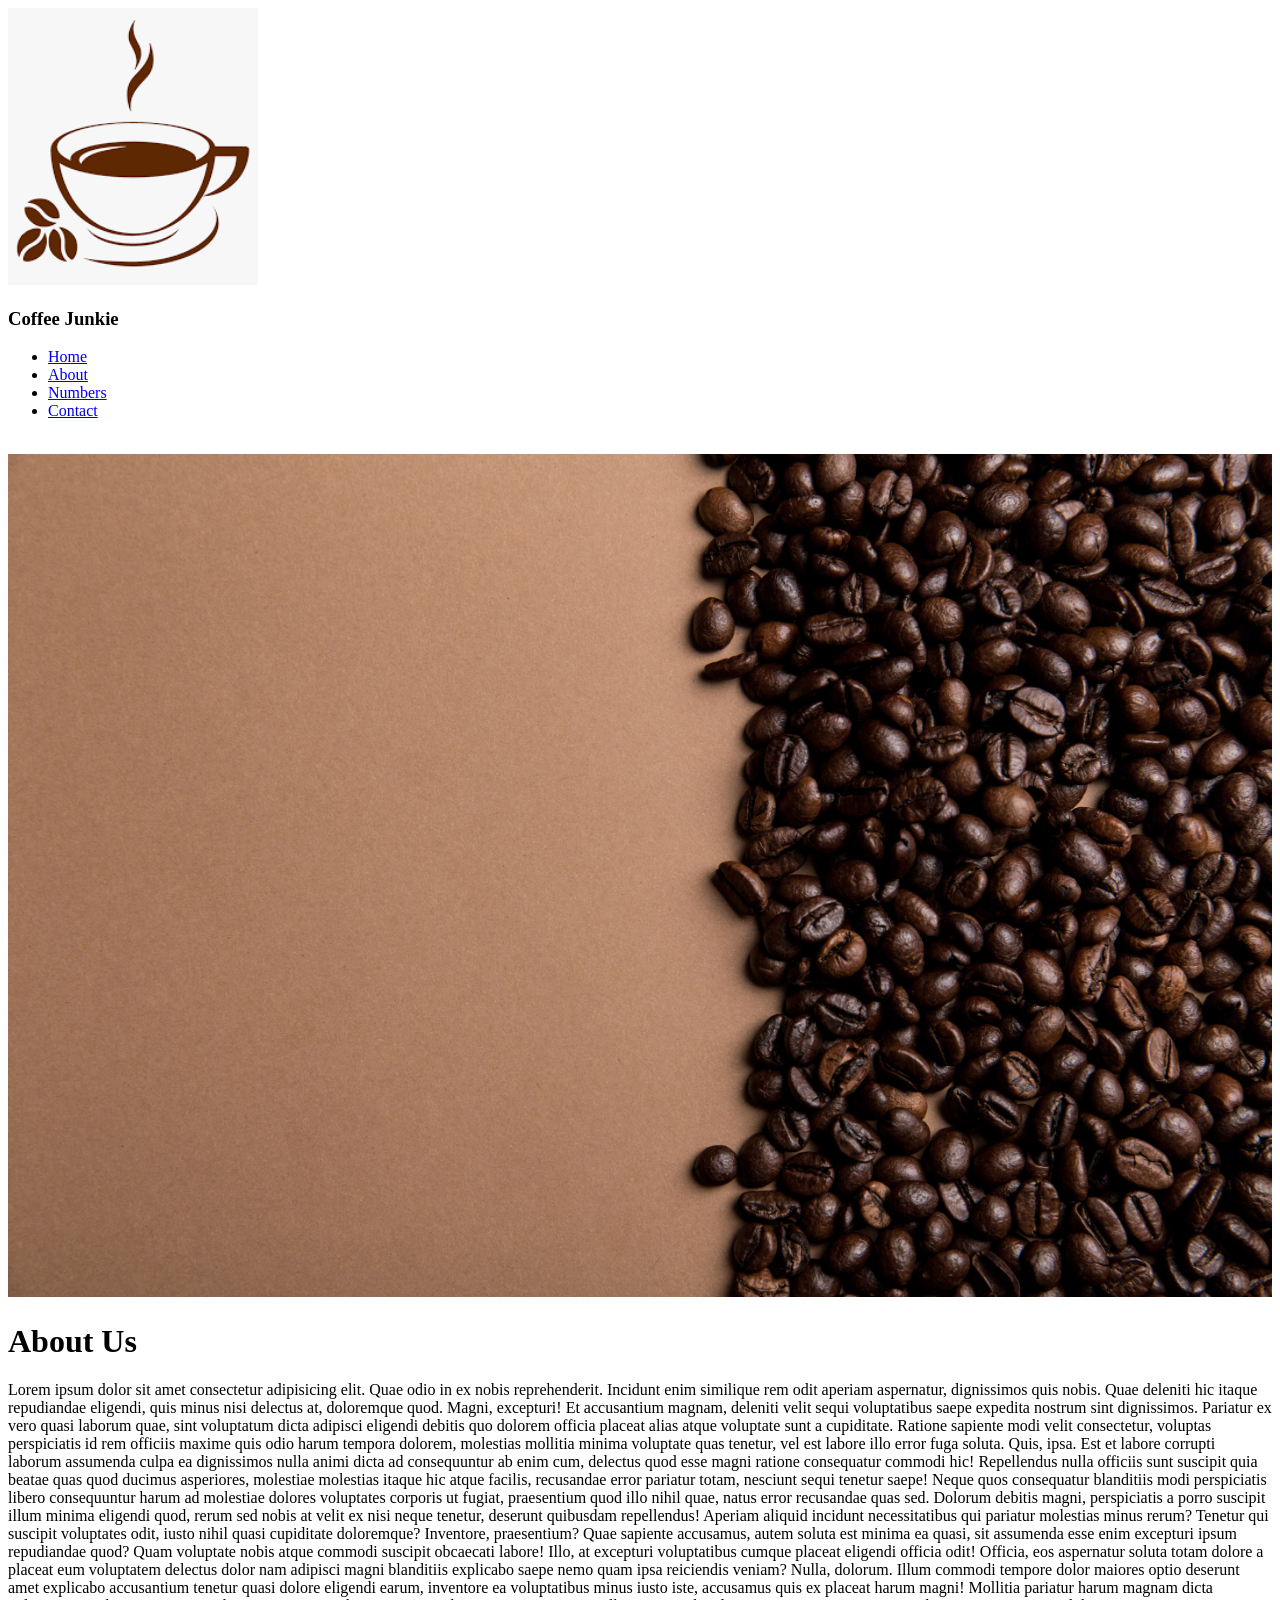
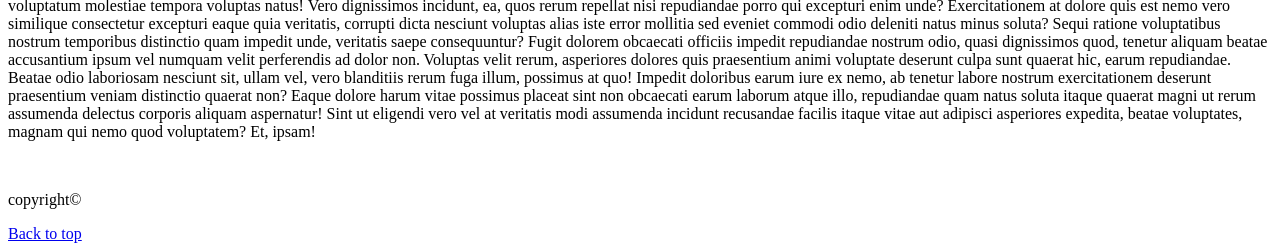
<file: FirstWebsiteCoffee/myAbout.html>
<!DOCTYPE html>
<html lang="en">
  <head>
    <meta charset="UTF-8" />
    <meta http-equiv="X-UA-Compatible" content="IE=edge" />
    <meta name="viewport" content="width=device-width, initial-scale=1.0" />
    <title>About Us</title>
  </head>
  <body>
    <img
      src="./Images/coffeeClipart.png"
      alt="Coffee Cup"
      width="250"
      id="pageTop"
    />
    <br />
    <h3>Coffee Junkie</h3>

    <ul>
      <li><a href="myHome.html" target="">Home</a></li>
      <li><a href="#pageTop" target="">About</a></li>
      <li><a href="myNumbers.html" target="">Numbers</a></li>
      <li><a href="myContacts.html" target="">Contact</a></li>
    </ul>
    <br />
    <img src="./Images/coffeeBeans.jpg" alt="Coffee Beans" width="100%" />
    <br />
    <h1>About Us</h1>
    <p>
      Lorem ipsum dolor sit amet consectetur adipisicing elit. Quae odio in ex
      nobis reprehenderit. Incidunt enim similique rem odit aperiam aspernatur,
      dignissimos quis nobis. Quae deleniti hic itaque repudiandae eligendi,
      quis minus nisi delectus at, doloremque quod. Magni, excepturi! Et
      accusantium magnam, deleniti velit sequi voluptatibus saepe expedita
      nostrum sint dignissimos. Pariatur ex vero quasi laborum quae, sint
      voluptatum dicta adipisci eligendi debitis quo dolorem officia placeat
      alias atque voluptate sunt a cupiditate. Ratione sapiente modi velit
      consectetur, voluptas perspiciatis id rem officiis maxime quis odio harum
      tempora dolorem, molestias mollitia minima voluptate quas tenetur, vel est
      labore illo error fuga soluta. Quis, ipsa. Est et labore corrupti laborum
      assumenda culpa ea dignissimos nulla animi dicta ad consequuntur ab enim
      cum, delectus quod esse magni ratione consequatur commodi hic! Repellendus
      nulla officiis sunt suscipit quia beatae quas quod ducimus asperiores,
      molestiae molestias itaque hic atque facilis, recusandae error pariatur
      totam, nesciunt sequi tenetur saepe! Neque quos consequatur blanditiis
      modi perspiciatis libero consequuntur harum ad molestiae dolores
      voluptates corporis ut fugiat, praesentium quod illo nihil quae, natus
      error recusandae quas sed. Dolorum debitis magni, perspiciatis a porro
      suscipit illum minima eligendi quod, rerum sed nobis at velit ex nisi
      neque tenetur, deserunt quibusdam repellendus! Aperiam aliquid incidunt
      necessitatibus qui pariatur molestias minus rerum? Tenetur qui suscipit
      voluptates odit, iusto nihil quasi cupiditate doloremque? Inventore,
      praesentium? Quae sapiente accusamus, autem soluta est minima ea quasi,
      sit assumenda esse enim excepturi ipsum repudiandae quod? Quam voluptate
      nobis atque commodi suscipit obcaecati labore! Illo, at excepturi
      voluptatibus cumque placeat eligendi officia odit! Officia, eos aspernatur
      soluta totam dolore a placeat eum voluptatem delectus dolor nam adipisci
      magni blanditiis explicabo saepe nemo quam ipsa reiciendis veniam? Nulla,
      dolorum. Illum commodi tempore dolor maiores optio deserunt amet explicabo
      accusantium tenetur quasi dolore eligendi earum, inventore ea voluptatibus
      minus iusto iste, accusamus quis ex placeat harum magni! Mollitia pariatur
      harum magnam dicta voluptatum molestiae tempora voluptas natus! Vero
      dignissimos incidunt, ea, quos rerum repellat nisi repudiandae porro qui
      excepturi enim unde? Exercitationem at dolore quis est nemo vero similique
      consectetur excepturi eaque quia veritatis, corrupti dicta nesciunt
      voluptas alias iste error mollitia sed eveniet commodi odio deleniti natus
      minus soluta? Sequi ratione voluptatibus nostrum temporibus distinctio
      quam impedit unde, veritatis saepe consequuntur? Fugit dolorem obcaecati
      officiis impedit repudiandae nostrum odio, quasi dignissimos quod, tenetur
      aliquam beatae accusantium ipsum vel numquam velit perferendis ad dolor
      non. Voluptas velit rerum, asperiores dolores quis praesentium animi
      voluptate deserunt culpa sunt quaerat hic, earum repudiandae. Beatae odio
      laboriosam nesciunt sit, ullam vel, vero blanditiis rerum fuga illum,
      possimus at quo! Impedit doloribus earum iure ex nemo, ab tenetur labore
      nostrum exercitationem deserunt praesentium veniam distinctio quaerat non?
      Eaque dolore harum vitae possimus placeat sint non obcaecati earum laborum
      atque illo, repudiandae quam natus soluta itaque quaerat magni ut rerum
      assumenda delectus corporis aliquam aspernatur! Sint ut eligendi vero vel
      at veritatis modi assumenda incidunt recusandae facilis itaque vitae aut
      adipisci asperiores expedita, beatae voluptates, magnam qui nemo quod
      voluptatem? Et, ipsam!
    </p>
    <br />
    <p>copyright&copy;</p>

    <a href="#pageTop">Back to top</a>
  </body>
</html>
</file>
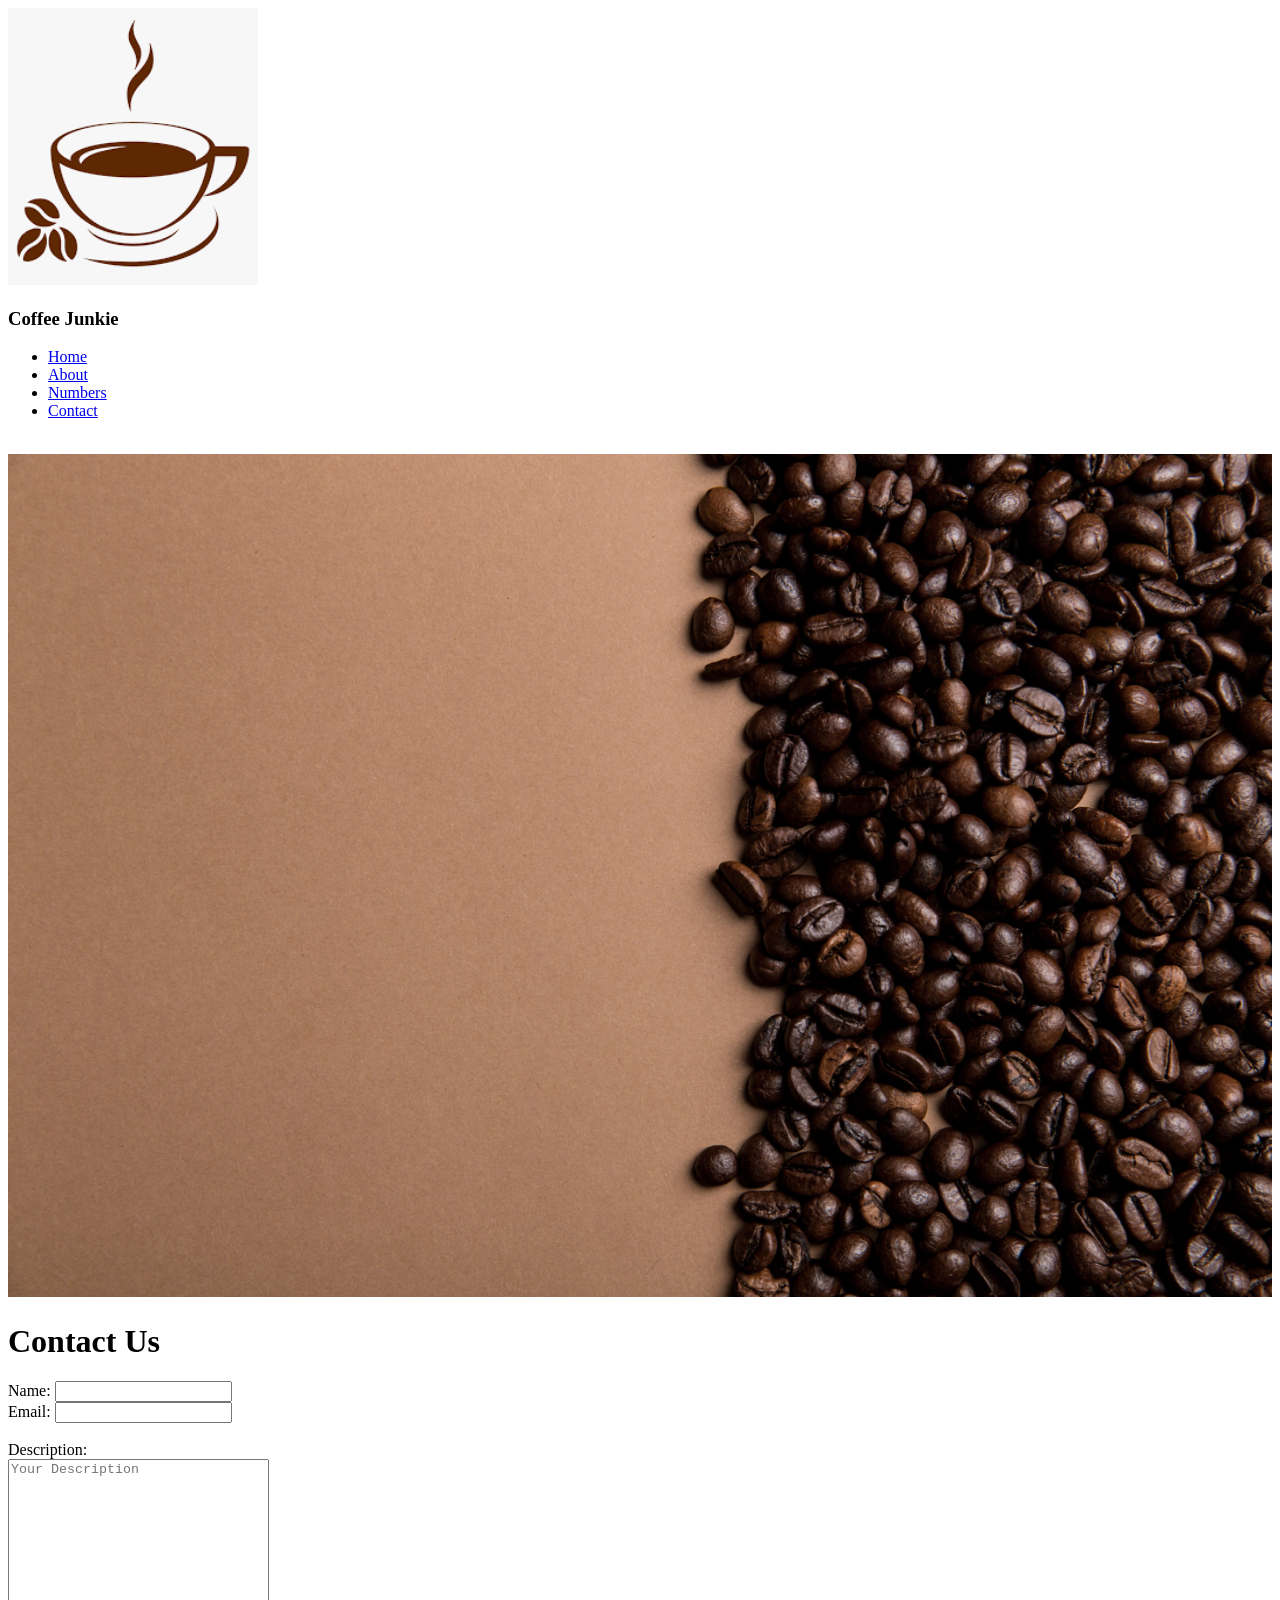
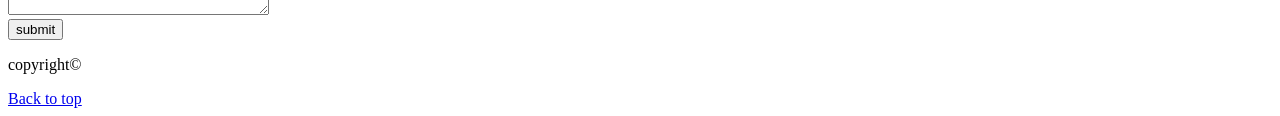
<file: FirstWebsiteCoffee/myContacts.html>
<!DOCTYPE html>
<html lang="en">
  <head>
    <meta charset="UTF-8" />
    <meta http-equiv="X-UA-Compatible" content="IE=edge" />
    <meta name="viewport" content="width=device-width, initial-scale=1.0" />
    <title>Contact Us</title>
  </head>
  <body>
    <img
      src="./Images/coffeeClipart.png"
      alt="Coffee Cup"
      width="250"
      id="pageTop"
    />
    <br />
    <h3>Coffee Junkie</h3>

    <ul>
      <li><a href="myHome.html" target="">Home</a></li>
      <li><a href="myAbout.html" target="">About</a></li>
      <li><a href="myNumbers.html" target="">Numbers</a></li>
      <li><a href="#pageTop" target="">Contact</a></li>
    </ul>
    <br />
    <img src="./Images/coffeeBeans.jpg" alt="Coffee Beans" width="100%" />
    <br />
    <h1>Contact Us</h1>

    <form action="" autocomplete="off">
      Name: <input type="text" name="userName" />
      <br />
      Email: <input type="email" name="userEmail" />
      <br />
      <br />
      Description: <br />
      <textarea
        name="userDescription"
        cols="30"
        rows="10"
        placeholder="Your Description"
      ></textarea>
      <br />
      <input type="submit" value="submit" />
    </form>

    <p>copyright&copy;</p>

    <a href="#pageTop">Back to top</a>
  </body>
</html>
</file>
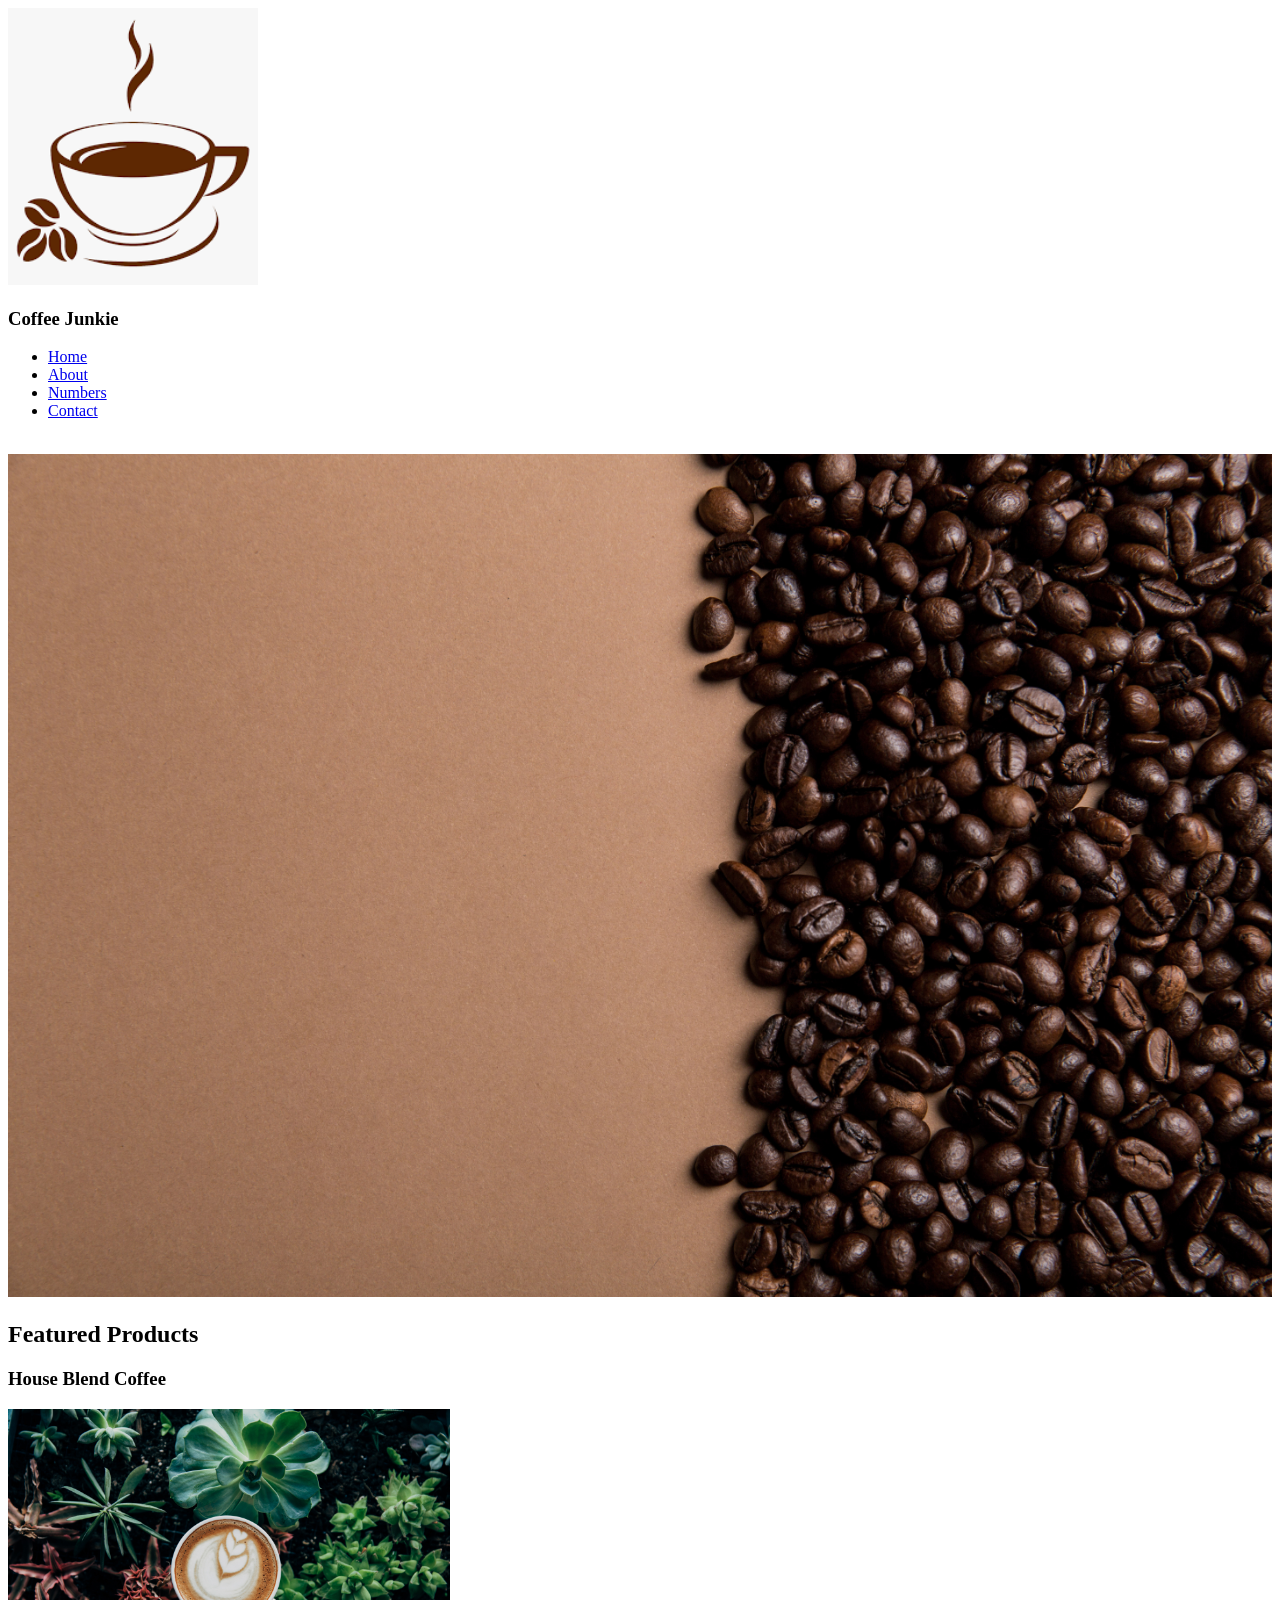
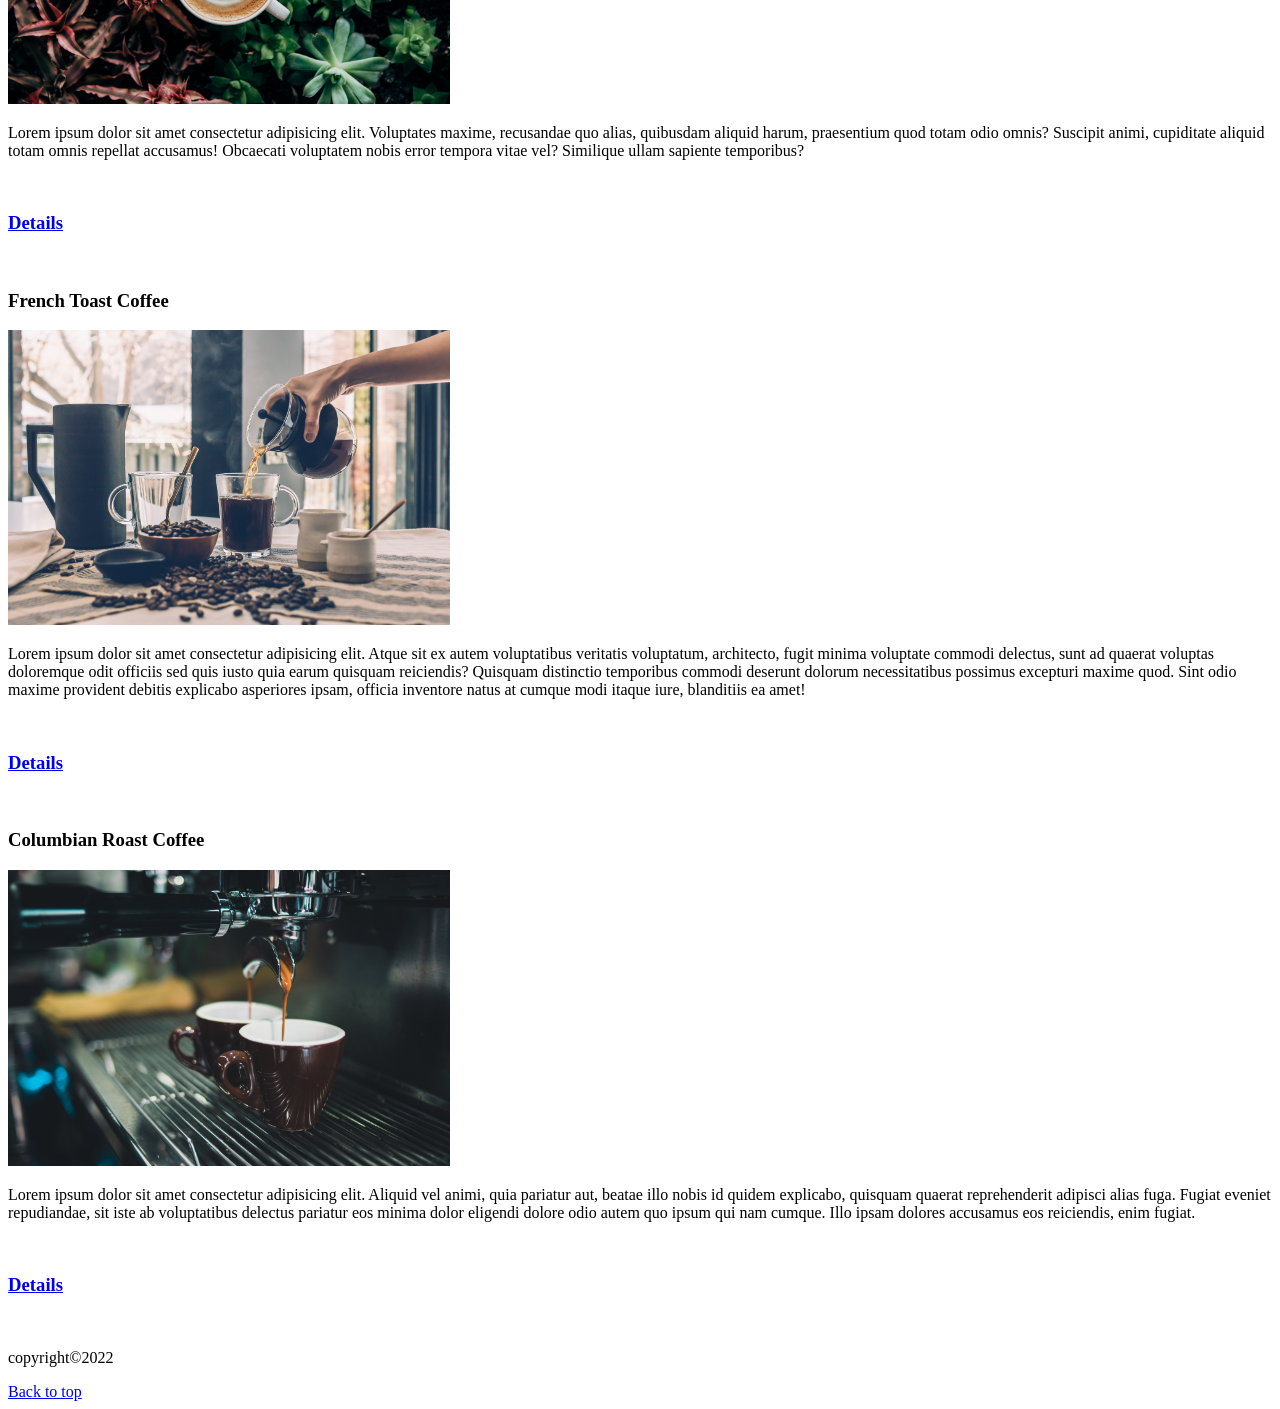
<file: FirstWebsiteCoffee/myHome.html>
<!DOCTYPE html>
<html>
  <head>
    <meta charset="UTF-8" />
    <meta http-equiv="X-UA-Compatible" content="IE=edge" />
    <meta name="viewport" content="width=device-width, initial-scale=1.0" />
    <title>So much coffee!</title>
  </head>

  <body>
    <img
      src="./Images/coffeeClipart.png"
      alt="Coffee Cup"
      width="250"
      id="pageTop"
    />
    <br />
    <h3>Coffee Junkie</h3>

    <ul>
      <li><a href="#pageTop" target="">Home</a></li>
      <li><a href="myAbout.html" target="">About</a></li>
      <li><a href="myNumbers.html" target="">Numbers</a></li>
      <li><a href="myContacts.html" target="">Contact</a></li>
    </ul>
    <br />

    <img src="./Images/coffeeBeans.jpg" alt="Coffee Beans" width="100%" />
    <br />
    <h2>Featured Products</h2>
    <h3>House Blend Coffee</h3>
    <img
      src="./Images/houseBlendCoffee.jpg"
      alt="House Blend Coffee"
      width="35%"
    />
    <p>
      Lorem ipsum dolor sit amet consectetur adipisicing elit. Voluptates
      maxime, recusandae quo alias, quibusdam aliquid harum, praesentium quod
      totam odio omnis? Suscipit animi, cupiditate aliquid totam omnis repellat
      accusamus! Obcaecati voluptatem nobis error tempora vitae vel? Similique
      ullam sapiente temporibus?
    </p>
    <br />
    <h3><a href="https://www.wikipedia.org/" target="_blank">Details</a></h3>
    <br />
    <h3>French Toast Coffee</h3>
    <img
      src="./Images/frenchToastCoffee.jpg"
      alt="French Toast Coffee"
      width="35%"
    />
    <p>
      Lorem ipsum dolor sit amet consectetur adipisicing elit. Atque sit ex
      autem voluptatibus veritatis voluptatum, architecto, fugit minima
      voluptate commodi delectus, sunt ad quaerat voluptas doloremque odit
      officiis sed quis iusto quia earum quisquam reiciendis? Quisquam
      distinctio temporibus commodi deserunt dolorum necessitatibus possimus
      excepturi maxime quod. Sint odio maxime provident debitis explicabo
      asperiores ipsam, officia inventore natus at cumque modi itaque iure,
      blanditiis ea amet!
    </p>
    <br />
    <h3><a href="https://www.wikipedia.org/" target="_blank">Details</a></h3>
    <br />
    <h3>Columbian Roast Coffee</h3>
    <img
      src="./Images/columbianRoastCoffee.jpg"
      alt="Columbian Roast Coffee"
      width="35%"
    />
    <p>
      Lorem ipsum dolor sit amet consectetur adipisicing elit. Aliquid vel
      animi, quia pariatur aut, beatae illo nobis id quidem explicabo, quisquam
      quaerat reprehenderit adipisci alias fuga. Fugiat eveniet repudiandae, sit
      iste ab voluptatibus delectus pariatur eos minima dolor eligendi dolore
      odio autem quo ipsum qui nam cumque. Illo ipsam dolores accusamus eos
      reiciendis, enim fugiat.
    </p>
    <br />
    <h3><a href="https://www.wikipedia.org/" target="_blank">Details</a></h3>
    <br />
    <p>copyright&copy;2022</p>

    <a href="#pageTop">Back to top</a>
  </body>
</html>
</file>
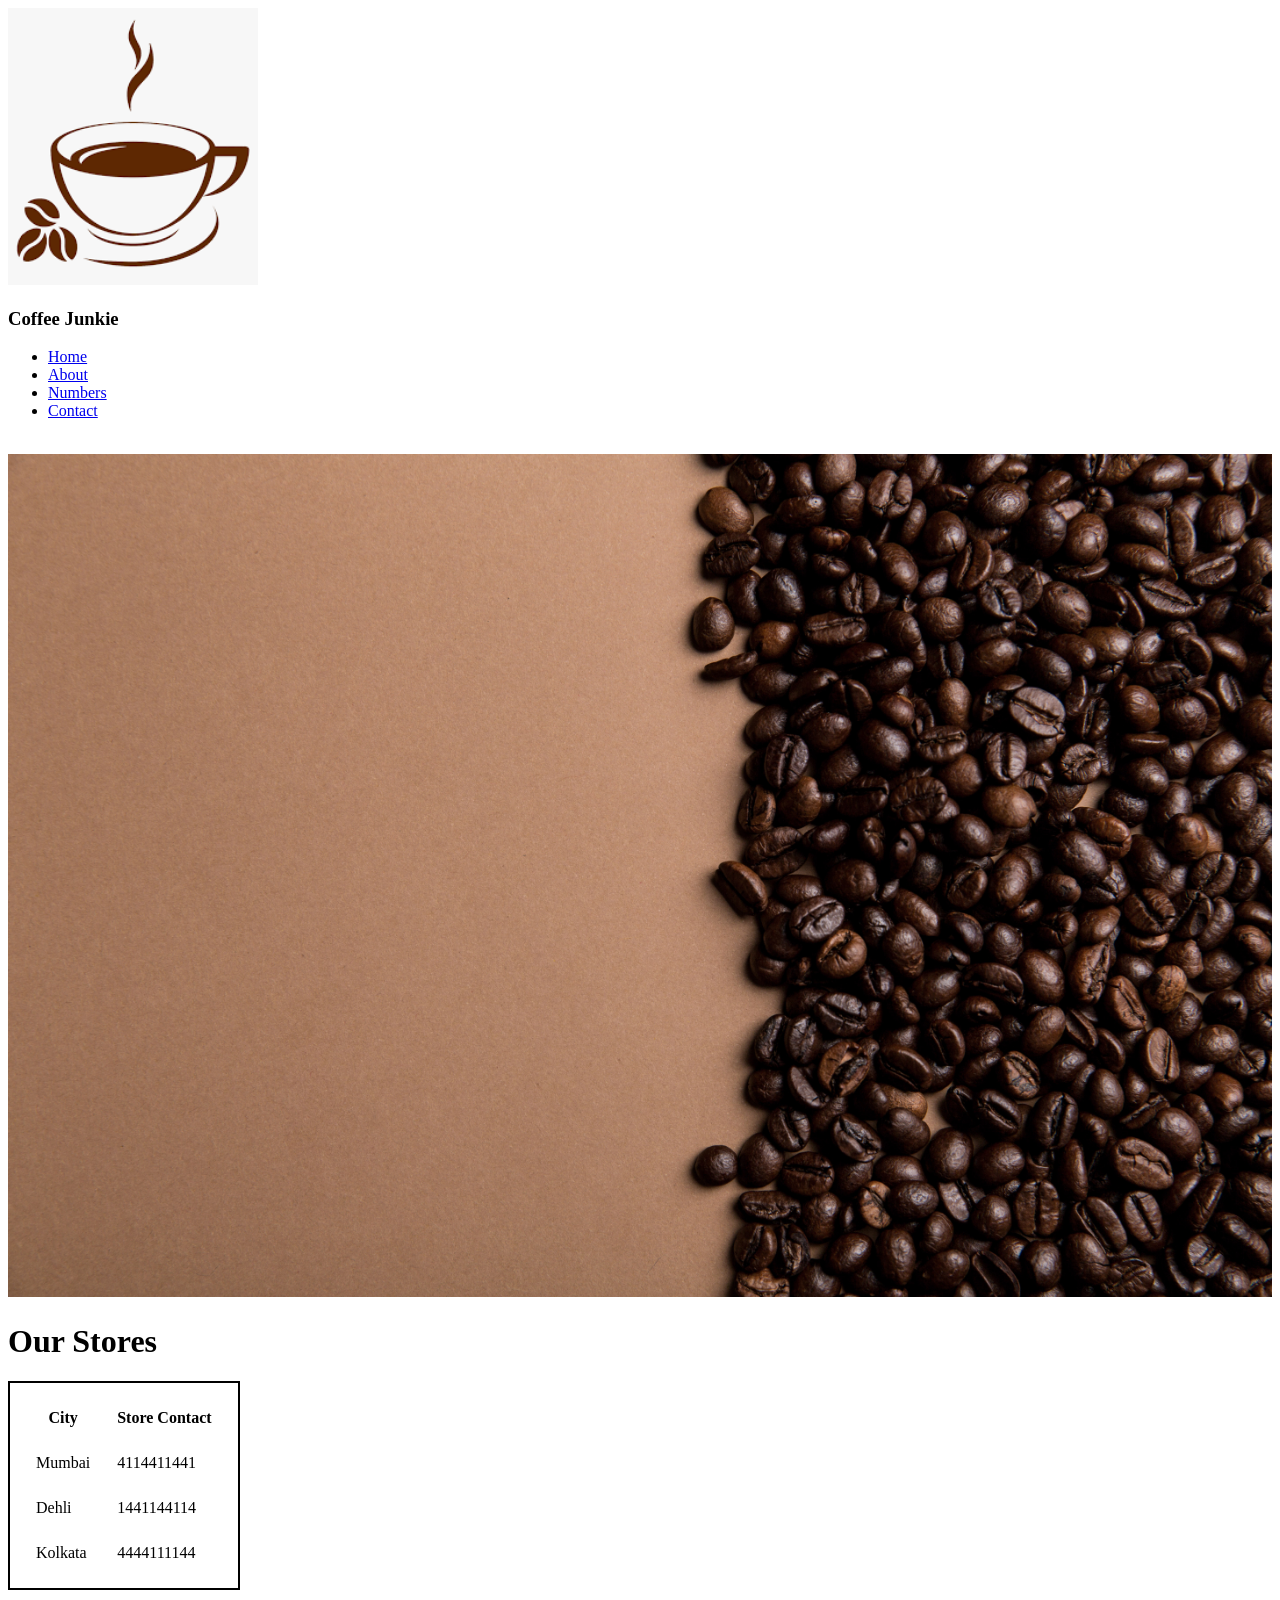
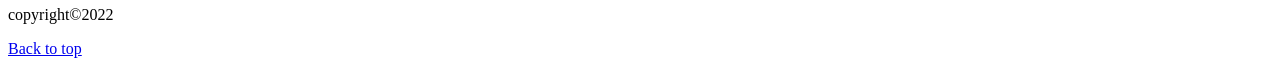
<file: FirstWebsiteCoffee/myNumbers.html>
<!DOCTYPE html>
<html lang="en">
  <head>
    <meta charset="UTF-8" />
    <meta http-equiv="X-UA-Compatible" content="IE=edge" />
    <meta name="viewport" content="width=device-width, initial-scale=1.0" />
    <title>Numbers</title>
  </head>
  <body>
    <img
      src="./Images/coffeeClipart.png"
      alt="Coffee Cup"
      width="250"
      id="pageTop"
    />
    <br />
    <h3>Coffee Junkie</h3>

    <ul>
      <li><a href="myHome.html" target="">Home</a></li>
      <li><a href="myAbout.html" target="">About</a></li>
      <li><a href="#pageTop" target="">Numbers</a></li>
      <li><a href="myContacts.html" target="">Contact</a></li>
    </ul>
    <br />
    <img src="./Images/coffeeBeans.jpg" alt="Coffee Beans" width="100%" />
    <br />
    <h1>Our Stores</h1>
    <table style="border: 2px solid black; border-spacing: 25px">
      <tr>
        <th>City</th>
        <th>Store Contact</th>
      </tr>
      <tr>
        <td>Mumbai</td>
        <td>4114411441</td>
      </tr>
      <tr>
        <td>Dehli</td>
        <td>1441144114</td>
      </tr>
      <tr>
        <td>Kolkata</td>
        <td>4444111144</td>
      </tr>
    </table>

    <p>copyright&copy;2022</p>

    <a href="#pageTop">Back to top</a>
  </body>
</html>
</file>
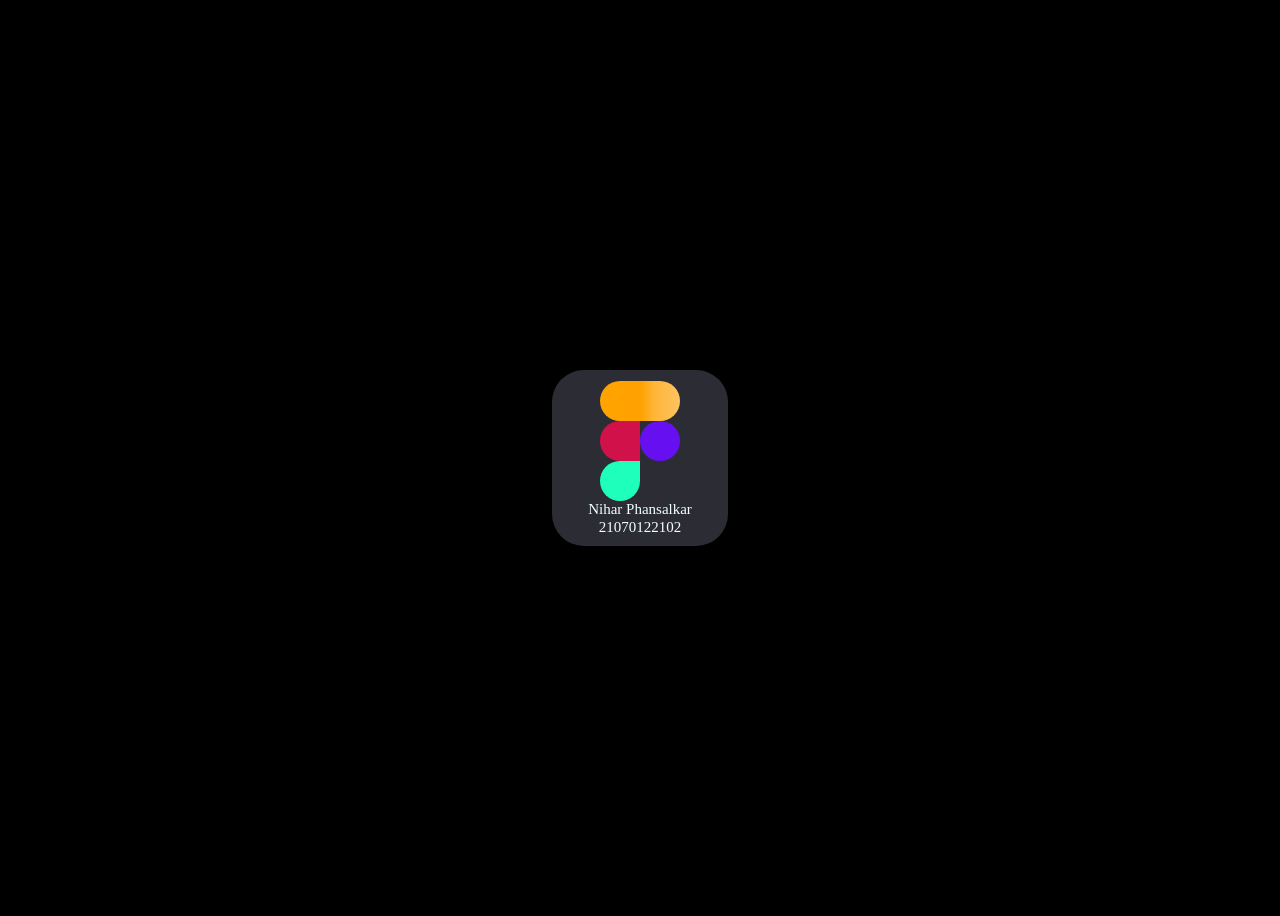
<file: Logo/mainFile.html>
<!DOCTYPE html>
<html lang="en">
<head>
    <meta charset="UTF-8">
    <meta http-equiv="X-UA-Compatible" content="IE=edge">
    <meta name="viewport" content="width=device-width, initial-scale=1.0">
    <title>Logo</title>
    <link rel="stylesheet" href="./CSS/styles.css">
</head>
<body>
    <div class="mainFrame">
        <div class="row">
            <div></div>
        </div>
        <div class="row">
            <div></div>
            <div></div>
        </div>
        <div class="row">
            <div></div>
            <div></div>
        </div>
        <span>Nihar Phansalkar</span>
        <div>
            <span>21070122102</span>
        </div>
    </div>
</body>
</html>
</file>
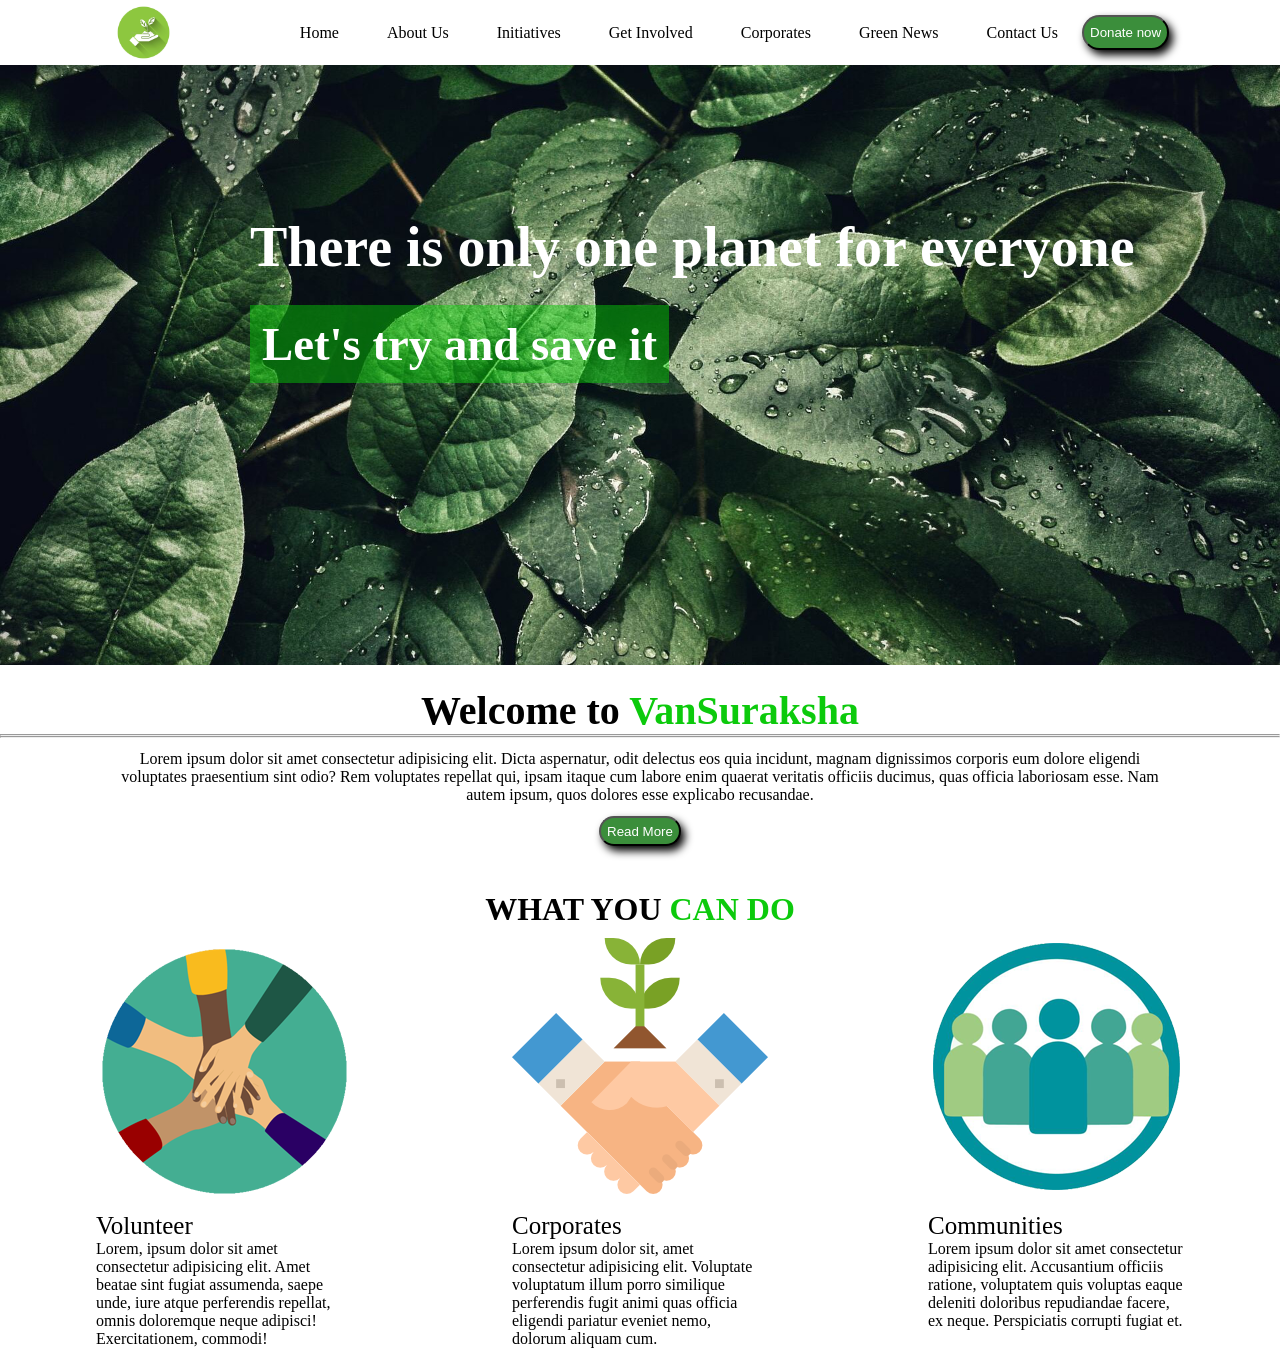
<file: NGOClone/mainFile.html>
<!DOCTYPE html>
<html lang="en">
<head>
    <meta charset="UTF-8">
    <meta http-equiv="X-UA-Compatible" content="IE=edge">
    <meta name="viewport" content="width=device-width, initial-scale=1.0">
    <title>VanSuraksha | A global initiative to save trees and mother nature</title>
    <link rel="stylesheet" href="./CSS/styles.css">
</head>
<body>
    <nav id="navbar">
        <img src="./images/logo.jpg" alt="Logo" id="mainLogo">
        <ul>
            <li><a href="#">Home</a></li>
            <li><a href="#">About Us</a></li>
            <li><a href="#">Initiatives</a></li>
            <li><a href="#">Get Involved</a></li>
            <li><a href="#">Corporates</a></li>
            <li><a href="#">Green News</a></li>
            <li><a href="#">Contact Us</a></li>
        </ul>
        <button type="button" class="btn">Donate now</button>
    </nav>
    <div class="banner">
        <img src="./images/banner.jpg" alt="Banner">
        <h1>
            There is only one planet for everyone
        </h1>
        <div>
            <h3>
                Let's try and save it
            </h3>
        </div>
    </div>
    <section id="introduction">
        <h2 class="allHeads">
            Welcome to <span class="highlightWords">VanSuraksha</span>
        </h2>
        <hr>
        <hr>
        <div>
            <p>Lorem ipsum dolor sit amet consectetur adipisicing elit. Dicta aspernatur, odit delectus eos quia incidunt, magnam dignissimos corporis eum dolore eligendi voluptates praesentium sint odio? Rem voluptates repellat qui, ipsam itaque cum labore enim quaerat veritatis officiis ducimus, quas officia laboriosam esse. Nam autem ipsum, quos dolores esse explicabo recusandae.</p>
        </div>
    </section>
    <div class="center">
        <button class="btn">Read More</button>
    </div>
    <section id="youDo">
        <h2 class="allHeads">WHAT YOU <span class="highlightWords">CAN DO</span></h2>
        <div class="container">
            <div id="volunteer">
                <img src="./images/social-responsibility.png" alt="Social Responsibility">
                <p style="font-size: 25px; margin-top: 14px;">
                    Volunteer
                </p>
                <p style="width: 255px;">
                    Lorem, ipsum dolor sit amet consectetur adipisicing elit. Amet beatae sint fugiat assumenda, saepe unde, iure atque perferendis repellat, omnis doloremque neque adipisci! Exercitationem, commodi!
                </p>
            </div>
            <div id="corporates">
                <img src="./images/handshake.png" alt="Handshake">
                <p style="font-size: 25px; margin-top: 14px;">
                    Corporates
                </p>
                <p style="width: 255px;">
                    Lorem ipsum dolor sit, amet consectetur adipisicing elit. Voluptate voluptatum illum porro similique perferendis fugit animi quas officia eligendi pariatur eveniet nemo, dolorum aliquam cum.
                </p>
            </div>
            <div id="communities">
                <img src="./images/community.png" alt="Community">
                <p style="font-size: 25px; margin-top: 14px;">
                    Communities
                </p>
                <p style="width: 255px;">
                    Lorem ipsum dolor sit amet consectetur adipisicing elit. Accusantium officiis ratione, voluptatem quis voluptas eaque deleniti doloribus repudiandae facere, ex neque. Perspiciatis corrupti fugiat et.
                </p>
            </div>
        </div>
    </section>
</body>
</html>
</file>
<file: Logo/CSS/styles.css>
body {
    background: black;
    display: flex;
    justify-content: center;
    align-items: center;
    height: 100vh;
}

.mainFrame, .row {
    display: flex;
    justify-content: center;
    align-items: center;
}

.mainFrame {
    flex-direction: column;
    background: #2c2d34;
    border-radius: 2em;
    width: 11em;
    height: 11em;
    box-shadow: rgba(0,0,0,0.24);
}

.row div {
    width: 2.5em;
    height: 2.5em;
}

.row:nth-child(1) div {
    background: linear-gradient(to right, rgba(255,164,0,1) 0%,rgba(255,161,0,1) 51%,rgba(255,181,53,1) 67%,rgba(255,195,99,1) 100%);
    width: 5em;
    height: 2.5em;
    border-radius: 2em;
}

.row:nth-child(2) div:first-child {
    background: #d11149;
    border-radius: 50% 0 0 50%;
}

.row:nth-child(2) div:last-child {
    background: #6610f2;
    border-radius: 50%;
}

.row:nth-child(3) div:first-child {
    background: #1effbc;
    border-radius: 50% 0 50% 50%;
}

span {
    color: azure;
    font-size: 15px;
}
</file>
<file: NGOClone/CSS/styles.css>
* {
    box-sizing: border-box;
    margin: 0;
    padding: 0;
}

/* Navbar */

#mainLogo {
    width: 65px;
    margin: 0px 100px 0px 0px;
}
#navbar {
    display: flex;
    justify-content: center;
    align-items: center;
}
#navbar .btn{
    height: 35px;
}
#navbar ul{
    display: flex;
}
#navbar ul li{
    list-style: none;
    padding: 8px;
}
#navbar ul li a{
    text-decoration: none;
    color: black;
    padding: 10px 16px;
    border-radius: 16px;
}
#navbar ul li a:hover{
    background-color: rgb(133, 205, 24);
    color: white;
}

/* Buttons */
.btn {
    border-radius: 20px;
    height: 30px;
    padding: 6px;
    background-color: rgb(59, 142, 59);
    color: white;
    box-shadow: 4px 5px 8px black;
}
.btn:hover {
    cursor: pointer;
}

/* Banner */
.banner {
    position: relative;
}
.banner img{
    width: 100vw;
    height: 600px;
}
.banner h1{
    color: white;
    position: absolute;
    top: 150px;
    left: 250px;
    font-size: 3.5rem;
}
.banner div{
    color: white;
    background-color: rgba(6, 210, 6, 0.45);
    padding: 12px;
    position: absolute;
    top: 240px;
    left: 250px;
    font-size: 2.5rem;
}

/* Description */
#introduction h2 {
    font-size: 2.5rem;
    margin: 18px 0px 0px 0px;
}
#introduction div {
    margin: 12px auto;
    width: 1050px;
}
#introduction div p{
    text-align: center;
}

/* What you can do */
#youDo h2{
    margin: 45px 0px 0px 0px;
    font-size: 2rem;
}
.container {
    display: flex;
    justify-content: center;
}
#volunteer {
    /* border: 2px solid red; */
    padding: 10px; 
    margin: 0px 140px 0px 0px;
}
#corporates {
    /* border: 2px solid green; */
    padding: 10px; 
    margin: 0px 140px 0px 0px;
}
#communities {
    /* border: 2px solid blue; */
    padding: 10px; 
}

/* Utility classes */
.allHeads {
    color: black;
    text-align: center;
}

.highlightWords {
    color: rgb(12, 202, 12);
}

.center {
    width: 82px;
    margin: auto;
}
</file>
